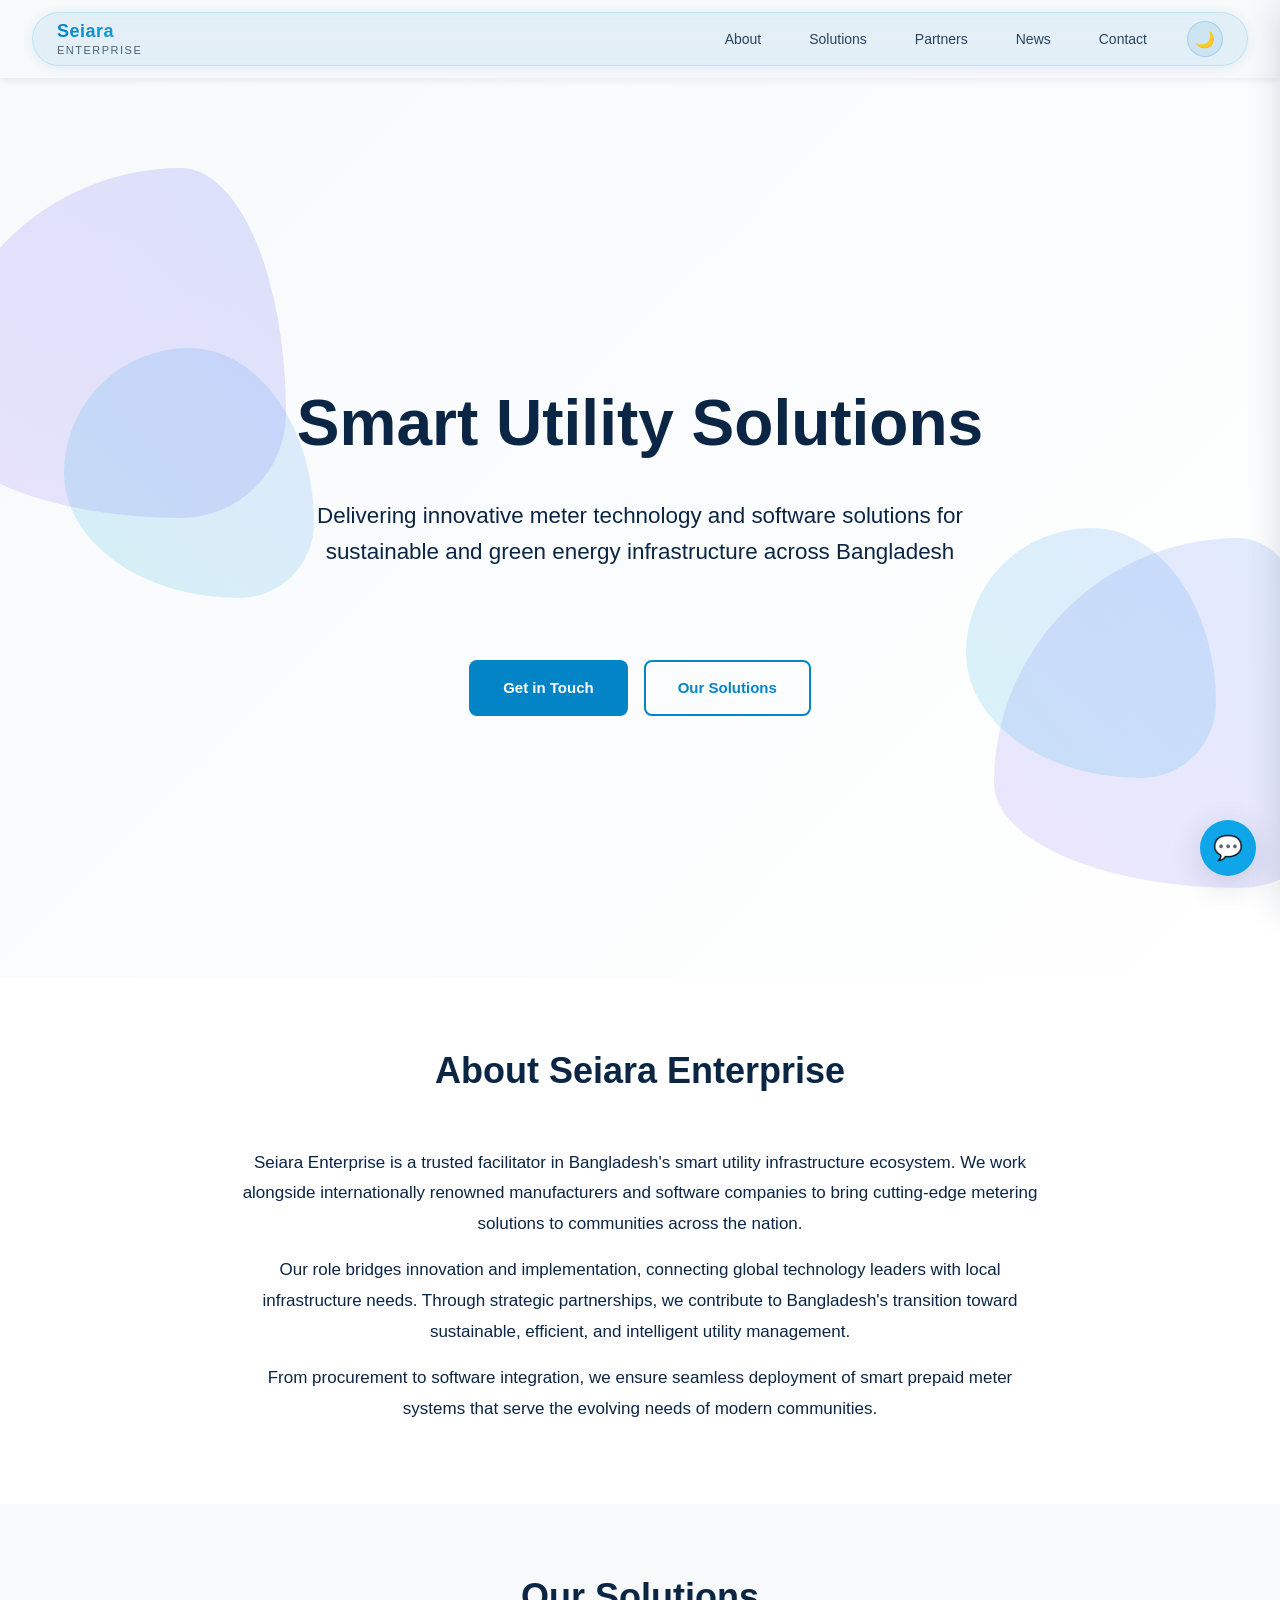
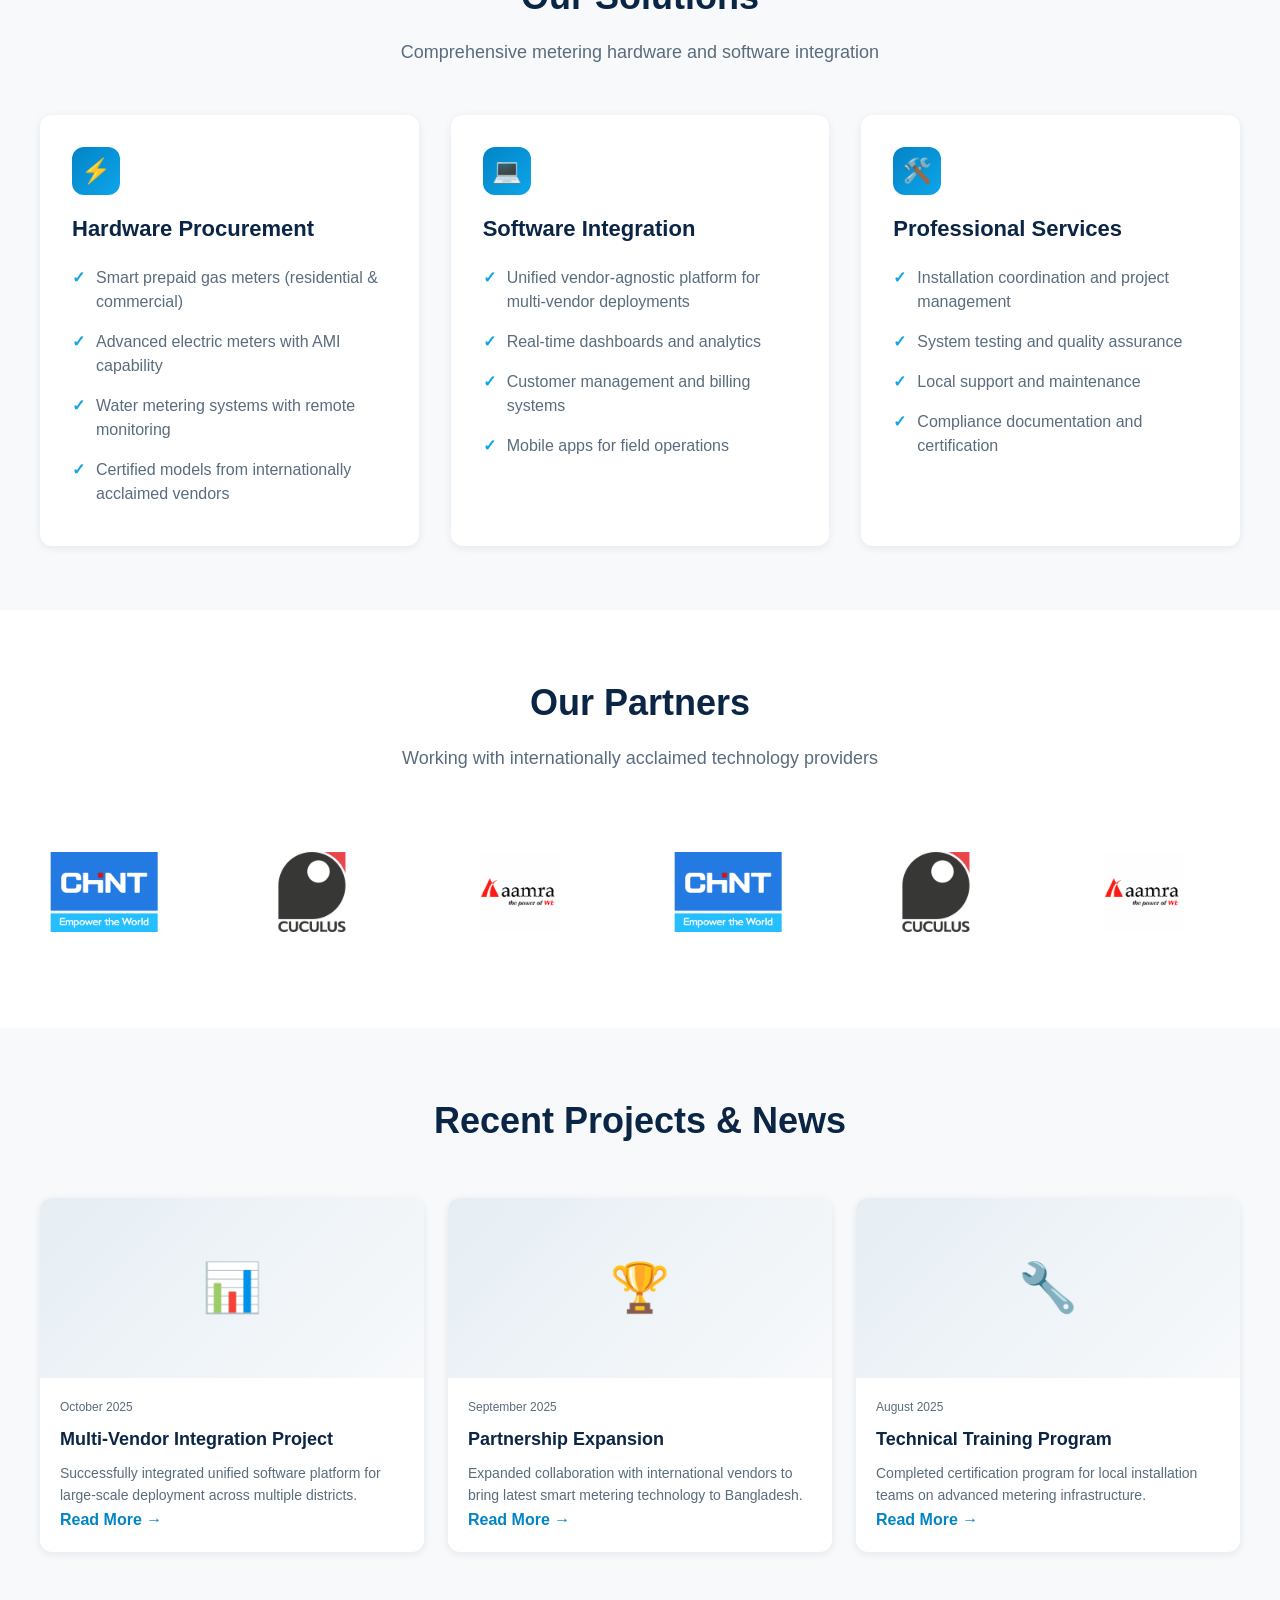
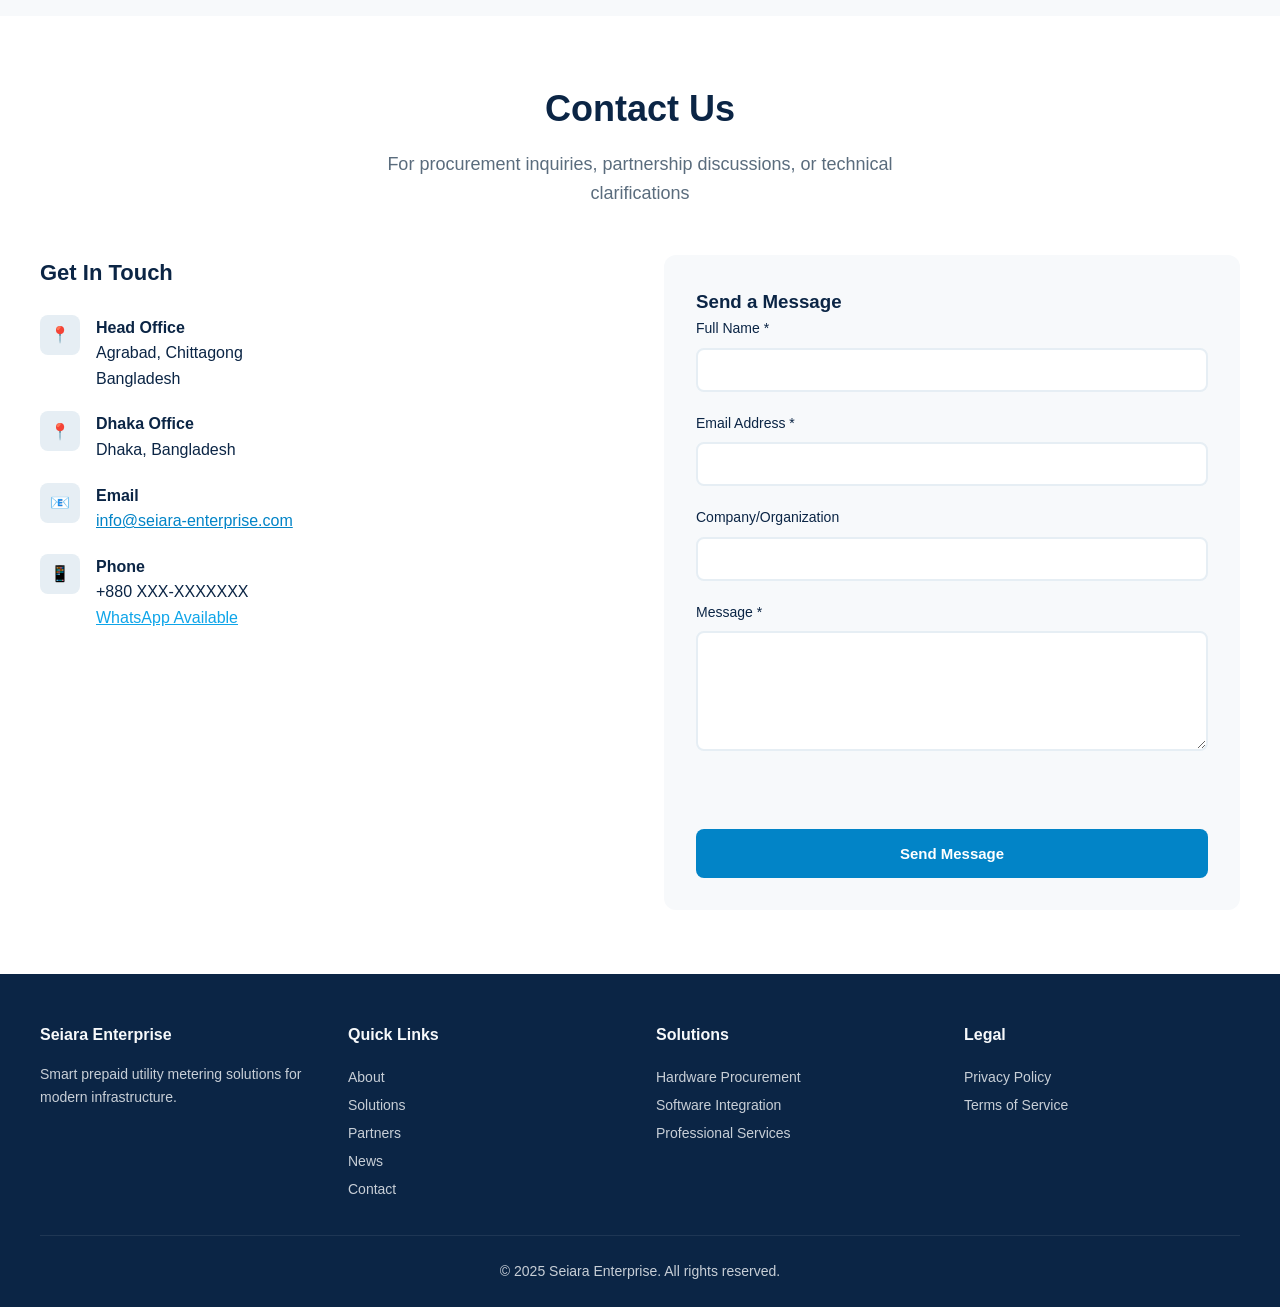
<file: index.html>
<!DOCTYPE html>
<html lang="en" data-theme="light">
<head>
    <meta charset="UTF-8">
    <meta name="viewport" content="width=device-width, initial-scale=1.0">
    <meta name="description" content="Seiara Enterprise provides smart prepaid meter procurement and unified software integration for gas, electric, and water utilities in Dhaka and Chittagong, Bangladesh.">
    <meta name="keywords" content="smart meters, prepaid utility meters, Dhaka, Chittagong, CHINT, Cuculus, aamra, utility metering, Bangladesh">
    <title>Seiara Enterprise — Smart Prepaid Meter Procurement & Integration</title>
    
    <!-- Open Graph -->
    <meta property="og:title" content="Seiyara Enterprise — Smart Metering Solutions">
    <meta property="og:description" content="Advanced smart prepaid meter procurement and software integration for modern cities">
    <meta property="og:type" content="website">
    
    <!-- Fonts -->
    <link rel="preconnect" href="https://fonts.googleapis.com">
    <link rel="preconnect" href="https://fonts.gstatic.com" crossorigin>
    <link href="https://fonts.googleapis.com/css2?family=Inter:wght@300;400;500;600;700&display=swap" rel="stylesheet">
    <link href="https://fonts.googleapis.com/css2?family=Inter:wght@300;400;500;600;700&display=swap" rel="stylesheet">
    <!--
    <link rel="stylesheet" href="css/styles.css">
    -->
    <link rel="stylesheet" href="css/main.css">
</head>
<body>
    <!-- Header -->
    <!-- <header id="header">
        <div class="header-container">

            <div class="logo-area">
                <div class="company-name">Seiara Enterprise</div>
            </div>
            
            <nav id="nav" aria-label="Main navigation">
                <a href="#about">About</a>
                <a href="#solutions">Solutions</a>
                <a href="#partners">Partners</a>
                <a href="#news">News</a>
                <a href="#contact">Contact</a>
                <button class="theme-toggle" id="themeToggle" aria-label="Toggle dark mode">🌙</button>
            </nav>
            <button class="mobile-toggle" id="mobileToggle" aria-label="Toggle menu">☰</button>
        </div>
    </header> -->

    <!-- Header - MODIFIED: Animated text logo instead of GIF -->
    <header id="header">
        <div class="header-container">

            <div class="logo-area">
                <!-- MODIFIED: CSS animated text logo -->
                <div class="logo-animated">
                    <span class="logo-text">Seiara</span>
                    <span class="logo-text-second">Enterprise</span>
                </div>
            </div>
            
            <nav id="nav" aria-label="Main navigation">
                <a href="#about">About</a>
                <a href="#solutions">Solutions</a>
                <a href="#partners">Partners</a>
                <a href="#news">News</a>
                <a href="#contact">Contact</a>
                <button class="theme-toggle" id="themeToggle" aria-label="Toggle dark mode">🌙</button>
            </nav>
            <button class="mobile-toggle" id="mobileToggle" aria-label="Toggle menu">☰</button>
        </div>
    </header>


    <main id="main">
        <!-- Hero -->
        <section class="hero">
            <div class="hero-bg">
                <svg class="wave" viewBox="0 0 1200 200" xmlns="http://www.w3.org/2000/svg">
                    <path d="M0,100 C150,150 350,50 600,100 C850,150 1050,50 1200,100 L1200,200 L0,200 Z" fill="currentColor" opacity="0.1" style="color: var(--color-primary)"/>
                    <path d="M0,120 C200,80 400,160 600,120 C800,80 1000,160 1200,120 L1200,200 L0,200 Z" fill="currentColor" opacity="0.1" style="color: var(--color-accent)"/>
                </svg>
            </div>
            <div class="floating-shape shape1"></div>
            <div class="floating-shape shape2"></div>
            <div class="floating-shape shape3"></div>
            <div class="floating-shape shape4"></div>
            <div class="floating-shape shape5"></div>

            <!-- Particles -->
            <div class="particle" style="left: 10%; animation-delay: 0s;"></div>
            <div class="particle" style="left: 20%; animation-delay: 1s;"></div>
            <div class="particle" style="left: 30%; animation-delay: 2s;"></div>
            <div class="particle" style="left: 40%; animation-delay: 0.5s;"></div>
            <div class="particle" style="left: 50%; animation-delay: 1.5s;"></div>
            <div class="particle" style="right: 60%; animation-delay: 2.5s;"></div>
            <div class="particle" style="left: 70%; animation-delay: 0.8s;"></div>
            <div class="particle" style="left: 80%; animation-delay: 1.8s;"></div>
            <div class="particle" style="left: 90%; animation-delay: 2.2s;"></div>
            <div class="hero-content">
                <h1>Smart Utility Solutions</h1>
                <p class="hero-tagline">Delivering innovative meter technology and software solutions for sustainable and green energy infrastructure across Bangladesh</p>
                <div class="cta-group">
                <a href="#contact" class="btn btn-primary">Get in Touch</a>
                <a href="#solutions" class="btn btn-secondary">Our Solutions</a>
                </div>
            </div>
        </section>

        <!-- About -->
        <section id="about" class="about">
            <div class="container">
                <div class="section-header">
                    <h2>About Seiara Enterprise</h2>
                </div>
                <div class="about-content">
                    <p class="about-text">Seiara Enterprise is a trusted facilitator in Bangladesh's smart utility infrastructure ecosystem. We work alongside internationally renowned manufacturers and software companies to bring cutting-edge metering solutions to communities across the nation.</p>
                    <p class="about-text">Our role bridges innovation and implementation, connecting global technology leaders with local infrastructure needs. Through strategic partnerships, we contribute to Bangladesh's transition toward sustainable, efficient, and intelligent utility management.</p>
                    <p class="about-text">From procurement to software integration, we ensure seamless deployment of smart prepaid meter systems that serve the evolving needs of modern communities.</p>
                </div>
            </div>
        </section>

        <!-- Solutions -->
        <section id="solutions" class="solutions">
            <div class="container">
                <div class="section-header">
                    <h2>Our Solutions</h2>
                    <p>Comprehensive metering hardware and software integration</p>
                </div>
                <div class="solutions-grid">
                    <div class="solution-card">
                        <div class="solution-icon">⚡</div>
                        <h3>Hardware Procurement</h3>
                        <ul>
                            <li>Smart prepaid gas meters (residential & commercial)</li>
                            <li>Advanced electric meters with AMI capability</li>
                            <li>Water metering systems with remote monitoring</li>
                            <li>Certified models from internationally acclaimed vendors</li>
                        </ul>
                    </div>
                    <div class="solution-card">
                        <div class="solution-icon">💻</div>
                        <h3>Software Integration</h3>
                        <ul>
                            <li>Unified vendor-agnostic platform for multi-vendor deployments</li>
                            <li>Real-time dashboards and analytics</li>
                            <li>Customer management and billing systems</li>
                            <li>Mobile apps for field operations</li>
                        </ul>
                    </div>
                    <div class="solution-card">
                        <div class="solution-icon">🛠️</div>
                        <h3>Professional Services</h3>
                        <ul>
                            <li>Installation coordination and project management</li>
                            <li>System testing and quality assurance</li>
                            <li>Local support and maintenance</li>
                            <li>Compliance documentation and certification</li>
                        </ul>
                    </div>
                </div>
            </div>
        </section>

        <!-- Partners -->
        <section id="partners" class="partners">
            <div class="container">
                <div class="section-header">
                    <h2>Our Partners</h2>
                    <p>Working with internationally acclaimed technology providers</p>
                </div>
            </div>
            <div class="partner-marquee">
                <div class="partner-track">

                    <!-- Partner 1: CHINT -->
                    <div class="partner-logo">
                        <img src="assets/images/chint.png" alt="CHINT" class="partner-light">
                        <img src="assets/images/chint.png" alt="CHINT" class="partner-dark">
                    </div>

                    <!-- Partner 2: Cuculus -->
                    <div class="partner-logo">
                        <img src="assets/images/cuculus-light.jpeg" alt="Cuculus" class="partner-img partner-light">
                        <img src="assets/images/cuculus-dark.png" alt="Cuculus" class="partner-img partner-dark">
                    </div>

                    <!-- Partner 3: aamra -->
                    <div class="partner-logo">
                        <img src="assets/images/aamra.png" alt="aamra" class="partner-light">
                         <img src="assets/images/aamra.png" alt="aamra" class="partner-dark">
                    </div>
                    
                    <div class="partner-logo">
                        <img src="assets/images/chint.png" alt="CHINT" class="partner-light">
                        <img src="assets/images/chint.png" alt="CHINT" class="partner-dark">
                    </div>

                    <div class="partner-logo">
                        <img src="assets/images/cuculus-light.jpeg" alt="Cuculus" class="partner-img partner-light">
                        <img src="assets/images/cuculus-dark.png" alt="Cuculus" class="partner-img partner-dark">
                    </div>

                    <div class="partner-logo">
                        <img src="assets/images/aamra.png" alt="aamra" class="partner-light">
                         <img src="assets/images/aamra.png" alt="aamra" class="partner-dark">
                    </div>

                    <div class="partner-logo">
                        <img src="assets/images/cuculus-light.jpeg" alt="Cuculus" class="partner-img partner-light">
                        <img src="assets/images/cuculus-dark.png" alt="Cuculus" class="partner-img partner-dark">
                    </div>

                    <div class="partner-logo">
                        <img src="assets/images/aamra.png" alt="aamra" class="partner-light">
                         <img src="assets/images/aamra.png" alt="aamra" class="partner-dark">
                    </div>

                    <div class="partner-logo">
                        <img src="assets/images/chint.png" alt="CHINT" class="partner-light">
                        <img src="assets/images/chint.png" alt="CHINT" class="partner-dark">
                    </div>

                    <div class="partner-logo">
                        <img src="assets/images/cuculus-light.jpeg" alt="Cuculus" class="partner-img partner-light">
                        <img src="assets/images/cuculus-dark.png" alt="Cuculus" class="partner-img partner-dark">
                    </div>

                    <div class="partner-logo">
                        <img src="assets/images/aamra.png" alt="aamra" class="partner-light">
                         <img src="assets/images/aamra.png" alt="aamra" class="partner-dark">
                    </div>
                    
                </div>
            </div>
        </section>

        <!-- News -->
        <section id="news" class="news">
            <div class="container">
                <div class="section-header">
                    <h2>Recent Projects & News</h2>
                </div>
                <div class="news-grid">
                    <div class="news-card">
                        <div class="news-image">📊</div>
                        <div class="news-content">
                            <div class="news-date">October 2025</div>
                            <h3>Multi-Vendor Integration Project</h3>
                            <p>Successfully integrated unified software platform for large-scale deployment across multiple districts.</p>
                            <span class="read-more">Read More →</span>
                        </div>
                    </div>
                    <div class="news-card">
                        <div class="news-image">🏆</div>
                        <div class="news-content">
                            <div class="news-date">September 2025</div>
                            <h3>Partnership Expansion</h3>
                            <p>Expanded collaboration with international vendors to bring latest smart metering technology to Bangladesh.</p>
                            <span class="read-more">Read More →</span>
                        </div>
                    </div>
                    <div class="news-card">
                        <div class="news-image">🔧</div>
                        <div class="news-content">
                            <div class="news-date">August 2025</div>
                            <h3>Technical Training Program</h3>
                            <p>Completed certification program for local installation teams on advanced metering infrastructure.</p>
                            <span class="read-more">Read More →</span>
                        </div>
                    </div>
                </div>
            </div>
        </section>

        <!-- Contact -->
        <section id="contact" class="contact">
            <div class="container">
                <div class="section-header">
                    <h2>Contact Us</h2>
                    <p>For procurement inquiries, partnership discussions, or technical clarifications</p>
                </div>
                <div class="contact-grid">
                    <div class="contact-info">
                        <h3>Get In Touch</h3>
                        <div class="info-item">
                            <div class="info-icon">📍</div>
                            <div>
                                <strong>Head Office</strong><br>
                                Agrabad, Chittagong<br>
                                Bangladesh
                            </div>
                        </div>
                        <div class="info-item">
                            <div class="info-icon">📍</div>
                            <div>
                                <strong>Dhaka Office</strong><br>
                                Dhaka, Bangladesh
                            </div>
                        </div>
                        <div class="info-item">
                            <div class="info-icon">📧</div>
                            <div>
                                <strong>Email</strong><br>
                                <a href="mailto:info@seiyara-enterprise.com" style="color: var(--color-primary);">info@seiara-enterprise.com</a>
                            </div>
                        </div>
                        <div class="info-item">
                            <div class="info-icon">📱</div>
                            <div>
                                <strong>Phone</strong><br>
                                +880 XXX-XXXXXXX<br>
                                <a href="https://wa.me/880XXXXXXXXX" style="color: var(--color-accent);">WhatsApp Available</a>
                            </div>
                        </div>
                    </div>
                    <div class="contact-form">
                        <h3>Send a Message</h3>
                        <form id="contactForm">
                            <div class="form-group">
                                <label for="name">Full Name *</label>
                                <input type="text" id="name" name="name" required aria-required="true">
                                <span class="error-message" id="nameError">Please enter your name</span>
                            </div>
                            <div class="form-group">
                                <label for="email">Email Address *</label>
                                <input type="email" id="email" name="email" required aria-required="true">
                                <span class="error-message" id="emailError">Please enter a valid email</span>
                            </div>
                            <div class="form-group">
                                <label for="company">Company/Organization</label>
                                <input type="text" id="company" name="company">
                            </div>
                            <div class="form-group">
                                <label for="message">Message *</label>
                                <textarea id="message" name="message" required aria-required="true"></textarea>
                                <span class="error-message" id="messageError">Please enter your message</span>
                            </div>
                            <button type="submit" class="btn btn-primary" style="width: 100%;">Send Message</button>
                        </form>
                    </div>
                </div>
            </div>
        </section>
    </main>

    <!-- Footer -->
    <footer>
        <div class="footer-content">
            <div class="footer-section">
                <h4>Seiara Enterprise</h4>
                <p style="opacity: 0.8; font-size: 14px; line-height: 1.6;">Smart prepaid utility metering solutions for modern infrastructure.</p>
            </div>
            <div class="footer-section">
                <h4>Quick Links</h4>
                <ul>
                    <li><a href="#about">About</a></li>
                    <li><a href="#solutions">Solutions</a></li>
                    <li><a href="#partners">Partners</a></li>
                    <li><a href="#news">News</a></li>
                    <li><a href="#contact">Contact</a></li>
                </ul>
            </div>
            <div class="footer-section">
                <h4>Solutions</h4>
                <ul>
                    <li><a href="#solutions">Hardware Procurement</a></li>
                    <li><a href="#solutions">Software Integration</a></li>
                    <li><a href="#solutions">Professional Services</a></li>
                </ul>
            </div>
            <div class="footer-section">
                <h4>Legal</h4>
                <ul>
                    <li><a href="#privacy">Privacy Policy</a></li>
                    <li><a href="#terms">Terms of Service</a></li>
                </ul>
            </div>
        </div>
        <div class="footer-bottom">
            &copy; 2025 Seiara Enterprise. All rights reserved.
        </div>
    </footer>

    <!-- Quick Contact Toggle -->
    <button class="quick-contact-toggle" id="quickContactToggle" aria-label="Quick contact">💬</button>
    
    <!-- Quick Contact Panel -->
    <div class="quick-contact-panel" id="quickContactPanel">
        <button class="panel-close" id="panelClose" aria-label="Close panel">×</button>
        <h3 style="margin-top: 8px; margin-bottom: 24px;">Quick Contact</h3>
        <div style="display: flex; flex-direction: column; gap: 16px;">
            <a href="tel:+880XXXXXXXXX" class="btn btn-primary" style="text-align: center;">📞 Call Us</a>
            <a href="https://wa.me/880XXXXXXXXX" class="btn btn-secondary" style="text-align: center;">💬 WhatsApp</a>
            <a href="mailto:info@seiyara-enterprise.com" class="btn btn-secondary" style="text-align: center;">📧 Email</a>
        </div>
        <div style="margin-top: 32px; padding-top: 24px; border-top: 1px solid var(--color-neutral);">
            <p style="font-size: 14px; color: var(--text-muted); margin-bottom: 12px;"><strong>Office Hours</strong></p>
            <p style="font-size: 14px; color: var(--text-muted);">Sunday - Thursday<br>9:00 AM - 6:00 PM</p>
        </div>
    </div>

    <!-- jQuery CDN -->
    <script src="https://cdnjs.cloudflare.com/ajax/libs/jquery/3.6.0/jquery.min.js"></script>
    <script src="js/script.js"></script>
    
</body>
</html>
</file>
<file: css/main.css>
/* ============================================
   SEIYARA ENTERPRISE - MAIN STYLESHEET
   Author: Your Name
   Last Updated: November 2025
   ============================================ */

/* Import all CSS modules in order */

/* 1. Base styles (variables, reset, typography) */
@import url('base.css');

/* 2. Layout components */
@import url('header.css');
@import url('hero.css');
@import url('sections.css');

/* 3. Page sections */
@import url('about.css');
@import url('solutions.css');
@import url('partners.css');
@import url('news.css');
@import url('contact.css');

/* 4. Footer and widgets */
@import url('footer.css');
@import url('quick-contact.css');

/* 5. Responsive styles (must be last) */
@import url('responsive.css');
</file>
